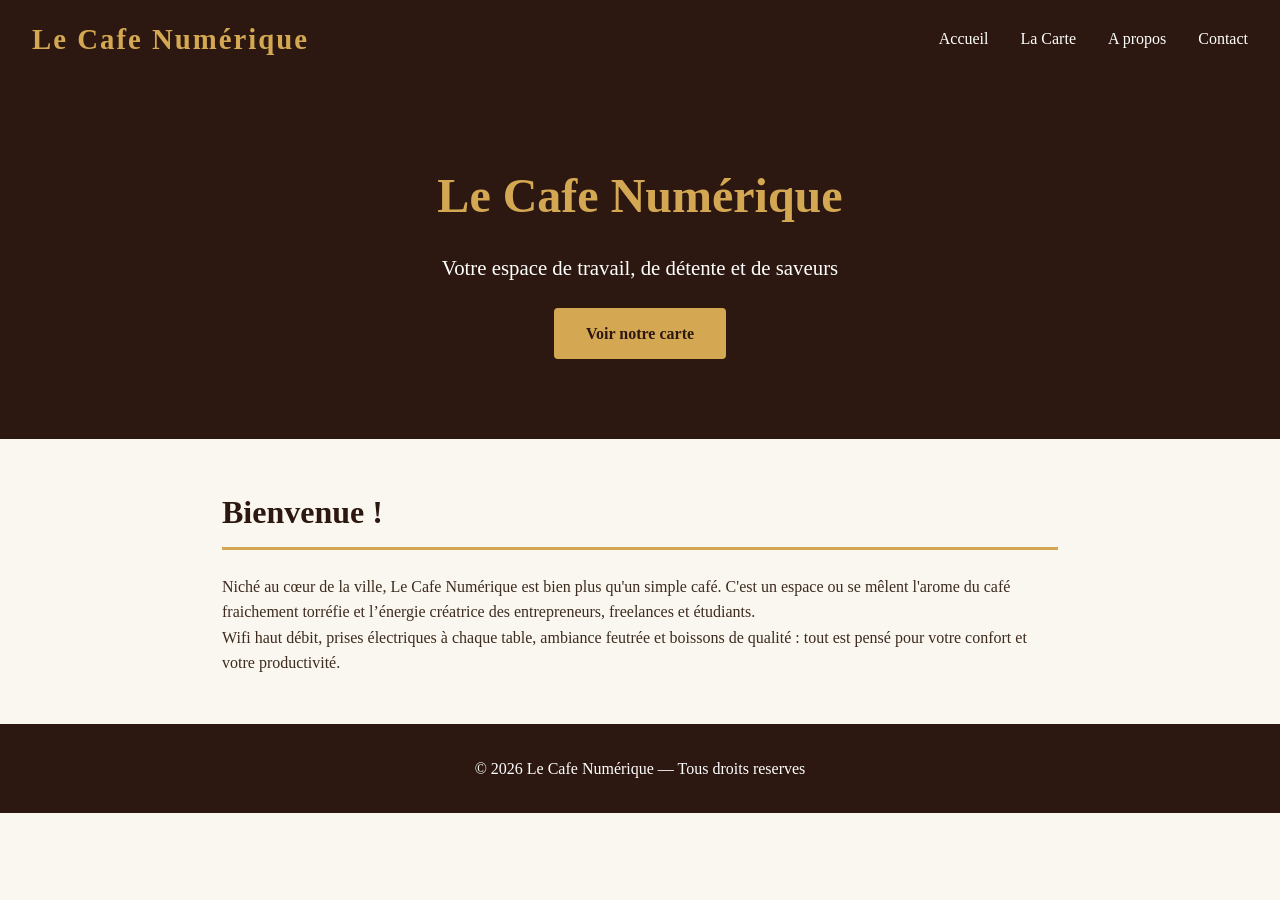
<file: index.html>
<!doctype html>
<html lang="fr">
  <head>
    <meta charset="UTF-8" />
    <meta
      name="viewport"
      content="width=device-width, 
initial-scale=1.0"
    />
    <title>Le Cafe Numerique</title>
    <link rel="stylesheet" href="style.css" />
  </head>
  <body>
    <nav>
      <span class="logo">Le Cafe Numérique</span>
      <ul>
        <li><a href="index.html">Accueil</a></li>
        <li><a href="menu.html">La Carte</a></li>
        <li><a href="apropos.html">A propos</a></li>
        <li><a href="contact.html">Contact</a></li>
      </ul>
    </nav>

    <div class="hero">
      <h1>Le Cafe Numérique</h1>
      <p>Votre espace de travail, de détente et de saveurs</p>
      <a href="menu.html" class="btn">Voir notre carte</a>
    </div>

    <section>
      <h2>Bienvenue !</h2>
      <p>
        Niché au cœur de la ville, Le Cafe Numérique est bien plus qu'un simple
        café. C'est un espace ou se mêlent l'arome du café fraichement torréfie
        et l’énergie créatrice des entrepreneurs, freelances et étudiants.
      </p>
      <p>
        Wifi haut débit, prises électriques à chaque table, ambiance feutrée et
        boissons de qualité : tout est pensé pour votre confort et votre
        productivité.
      </p>
    </section>

    <footer>
      <p>&copy; 2026 Le Cafe Numérique — Tous droits reserves</p>
    </footer>
  </body>
</html>
</file>
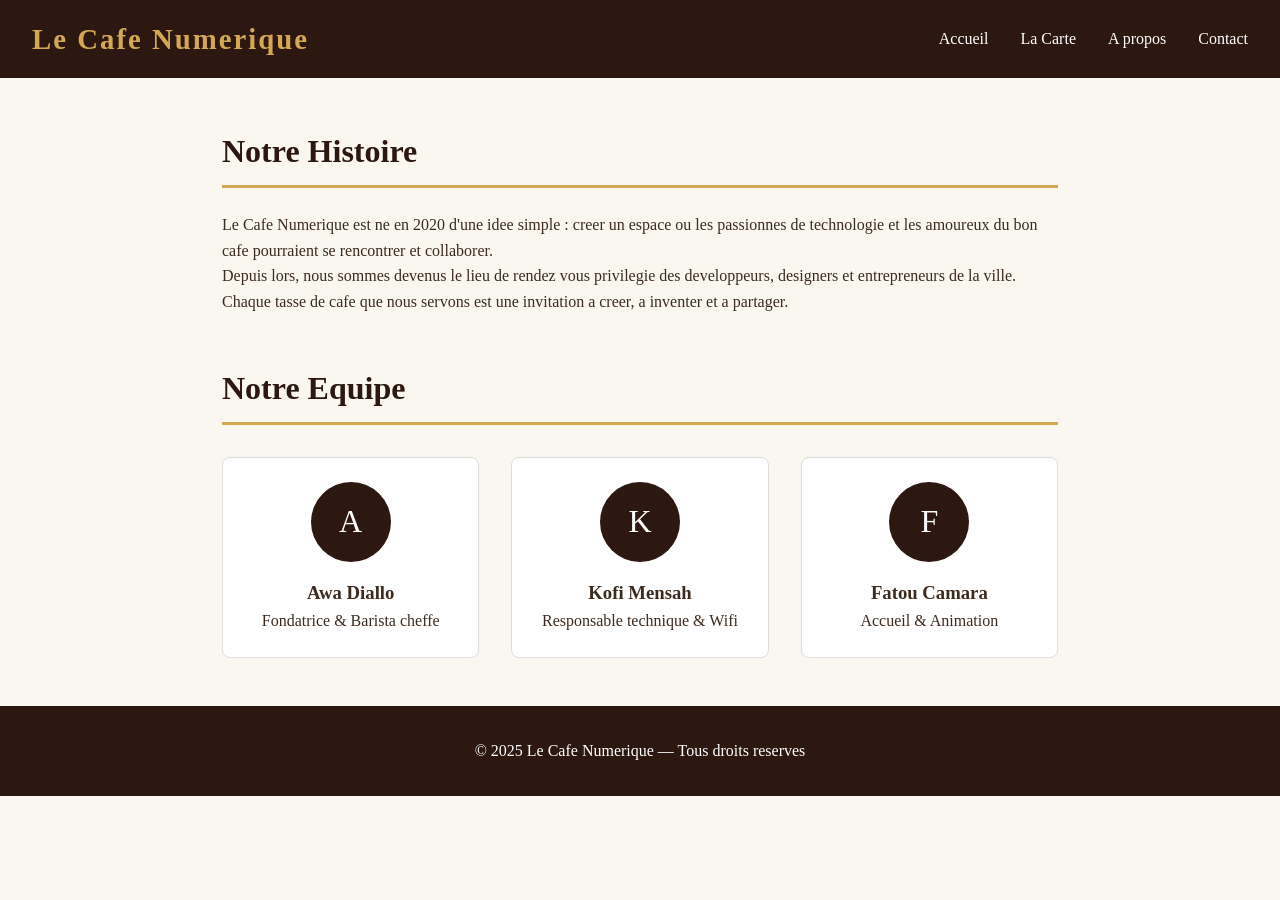
<file: apropos.html>
<!doctype html>
<html lang="fr">
  <head>
    <meta charset="UTF-8" />
    <meta
      name="viewport"
      content="width=device-width, 
initial-scale=1.0"
    />
    <title>A propos — Le Cafe Numerique</title>
    <link rel="stylesheet" href="style.css" />
    <style>
      .equipe {
        display: flex;
        gap: 2rem;
        flex-wrap: wrap;
        margin-top: 2rem;
      }
      .membre {
        background: white;
        border-radius: 8px;
        padding: 1.5rem;
        flex: 1;
        min-width: 200px;
        text-align: center;
        border: 1px solid #ddd;
      }
      .avatar {
        width: 80px;
        height: 80px;
        border-radius: 50%;
        background-color: var(--couleur-principale);
        color: white;
        font-size: 2rem;
        display: flex;
        align-items: center;
        justify-content: center;
        margin: 0 auto 1rem;
      }
    </style>
  </head>
  <body>
    <nav>
      <span class="logo">Le Cafe Numerique</span>
      <ul>
        <li><a href="index.html">Accueil</a></li>
        <li><a href="menu.html">La Carte</a></li>
        <li><a href="apropos.html">A propos</a></li>
        <li><a href="contact.html">Contact</a></li>
      </ul>
    </nav>

    <section>
      <h2>Notre Histoire</h2>
      <p>
        Le Cafe Numerique est ne en 2020 d'une idee simple : creer un espace ou
        les passionnes de technologie et les amoureux du bon cafe pourraient se
        rencontrer et collaborer.
      </p>
      <p>
        Depuis lors, nous sommes devenus le lieu de rendez vous privilegie des
        developpeurs, designers et entrepreneurs de la ville. Chaque tasse de
        cafe que nous servons est une invitation a creer, a inventer et a
        partager.
      </p>
    </section>

    <section>
      <h2>Notre Equipe</h2>
      <div class="equipe">
        <div class="membre">
          <div class="avatar">A</div>
          <h3>Awa Diallo</h3>
          <p>Fondatrice & Barista cheffe</p>
        </div>
        <div class="membre">
          <div class="avatar">K</div>
          <h3>Kofi Mensah</h3>
          <p>Responsable technique & Wifi</p>
        </div>
        <div class="membre">
          <div class="avatar">F</div>
          <h3>Fatou Camara</h3>
          <p>Accueil & Animation</p>
        </div>
      </div>
    </section>
    <footer>
      <p>&copy; 2025 Le Cafe Numerique — Tous droits reserves</p>
    </footer>
  </body>
</html>
</file>
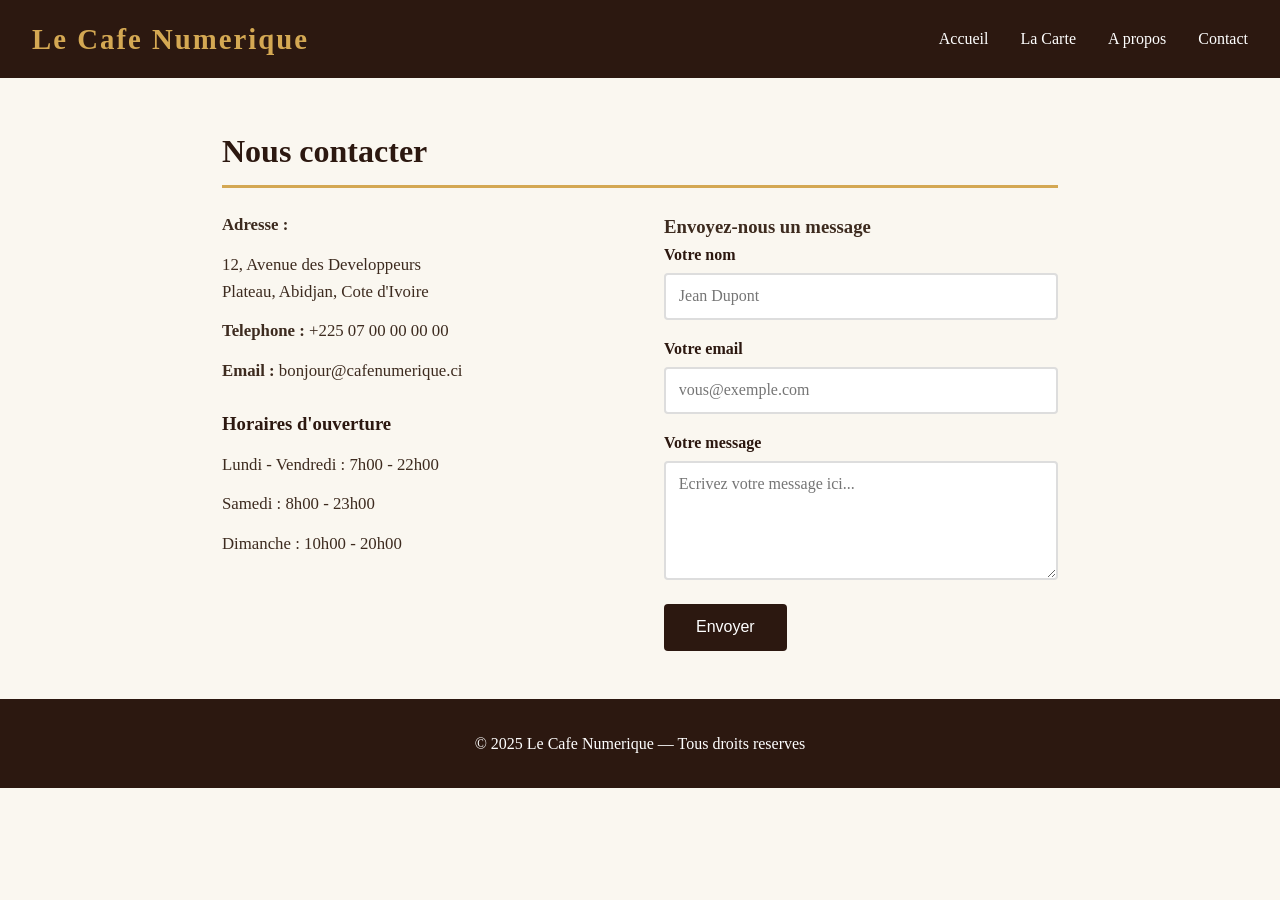
<file: contact.html>
<!doctype html>
<html lang="fr">
  <head>
    <meta charset="UTF-8" />
    <meta
      name="viewport"
      content="width=device-width, 
initial-scale=1.0"
    />
    <title>Contact — Le Cafe Numerique</title>
    <link rel="stylesheet" href="style.css" />
    <style>
      .infos-contact {
        display: flex;
        gap: 3rem;
        flex-wrap: wrap;
      }
      .bloc-info,
      .formulaire {
        flex: 1;
        min-width: 280px;
      }
      .bloc-info p {
        margin-bottom: 0.8rem;
        font-size: 1.05rem;
      }
      .horaires {
        margin-top: 1.5rem;
      }
      .horaires h3 {
        color: var(--couleur-principale);
        margin-bottom: 0.8rem;
      }
      label {
        display: block;
        margin-bottom: 0.3rem;
        font-weight: bold;
        color: var(--couleur-principale);
      }
      input,
      textarea {
        width: 100%;
        padding: 0.8rem;
        border: 2px solid #ddd;
        border-radius: 4px;
        margin-bottom: 1rem;
        font-size: 1rem;
        font-family: var(--police);
      }
      input:focus,
      textarea:focus {
        outline: none;
        border-color: var(--couleur-secondaire);
      }
      button[type="submit"] {
        background-color: var(--couleur-principale);
        color: white;
        border: none;
        padding: 0.9rem 2rem;
        border-radius: 4px;
        font-size: 1rem;
        cursor: pointer;
        transition: background-color 0.3s;
      }
      button[type="submit"]:hover {
        background-color: var(--couleur-secondaire);
        color: var(--couleur-principale);
      }
    </style>
  </head>
  <body>
    <nav>
      <span class="logo">Le Cafe Numerique</span>
      <ul>
        <li><a href="index.html">Accueil</a></li>
        <li><a href="menu.html">La Carte</a></li>
        <li><a href="apropos.html">A propos</a></li>
        <li><a href="contact.html">Contact</a></li>
      </ul>
    </nav>

    <section>
      <h2>Nous contacter</h2>
      <div class="infos-contact">
        <div class="bloc-info">
          <p><strong>Adresse :</strong></p>
          <p>
            12, Avenue des Developpeurs<br />
            Plateau, Abidjan, Cote d'Ivoire
          </p>
          <p><strong>Telephone :</strong> +225 07 00 00 00 00</p>
          <p><strong>Email :</strong> bonjour@cafenumerique.ci</p>
          <div class="horaires">
            <h3>Horaires d'ouverture</h3>
            <p>Lundi - Vendredi : 7h00 - 22h00</p>
            <p>Samedi : 8h00 - 23h00</p>
            <p>Dimanche : 10h00 - 20h00</p>
          </div>
        </div>

        <div class="formulaire">
          <h3>Envoyez-nous un message</h3>
          <form action="#" method="post">
            <label for="nom">Votre nom</label>
            <input
              type="text"
              id="nom"
              name="nom"
              placeholder="Jean Dupont"
              required
            />

            <label for="email">Votre email</label>
            <input
              type="email"
              id="email"
              name="email"
              placeholder="vous@exemple.com"
              required
            />

            <label for="message">Votre message</label>
            <textarea
              id="message"
              name="message"
              rows="5"
              placeholder="Ecrivez votre message ici..."
              required
            ></textarea>

            <button type="submit">Envoyer</button>
          </form>
        </div>
      </div>
    </section>

    <footer>
      <p>&copy; 2025 Le Cafe Numerique — Tous droits reserves</p>
    </footer>
  </body>
</html>
</file>
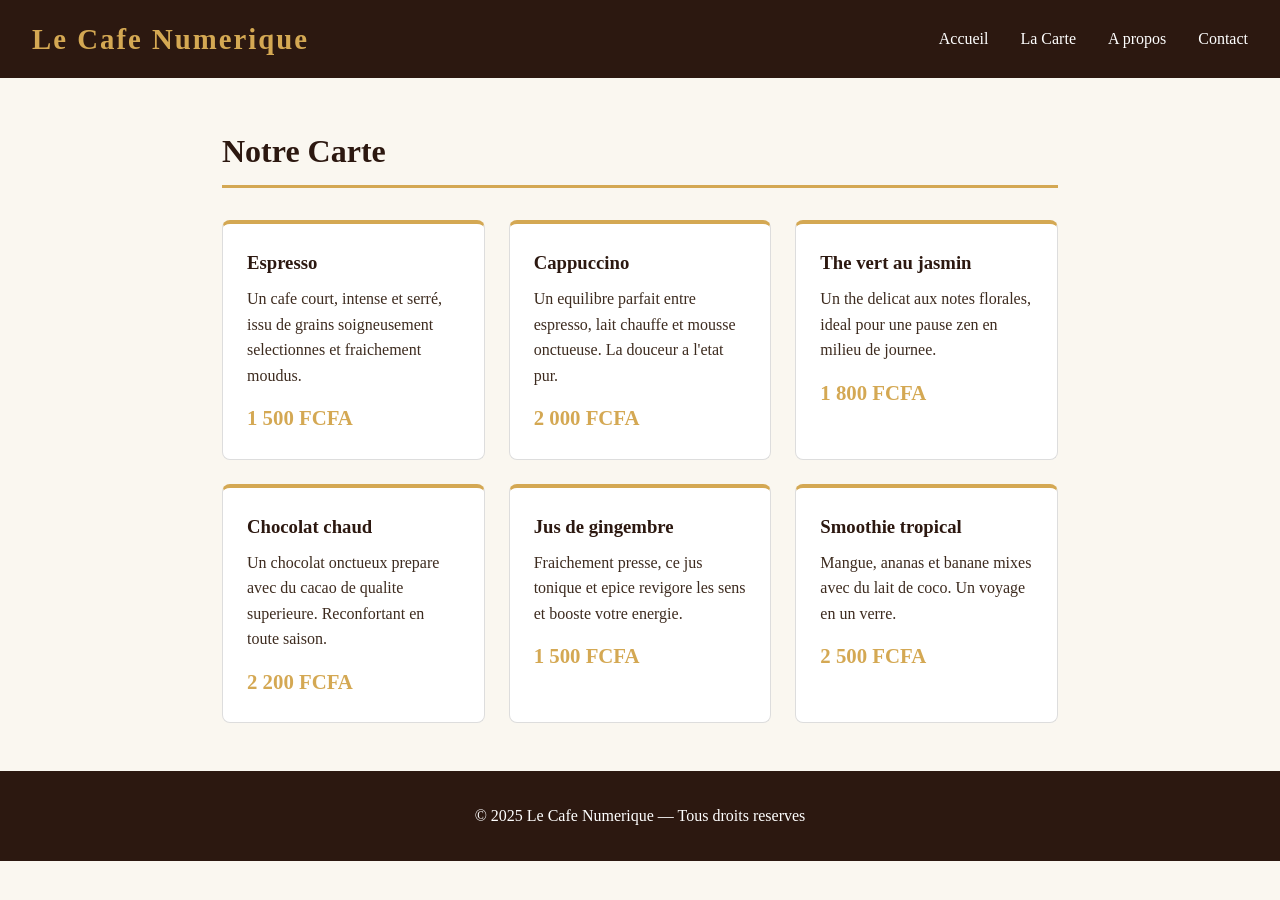
<file: menu.html>
<!doctype html>
<html lang="fr">
  <head>
    <meta charset="UTF-8" />
    <meta
      name="viewport"
      content="width=device-width, 
initial-scale=1.0"
    />
    <title>La Carte — Le Cafe Numerique</title>
    <link rel="stylesheet" href="style.css" />
    <style>
      .grille-menu {
        display: grid;
        grid-template-columns: repeat(auto-fit, minmax(260px, 1fr));
        gap: 1.5rem;
        margin-top: 2rem;
      }
      .carte-boisson {
        background: white;
        border: 1px solid #ddd;
        border-radius: 8px;
        padding: 1.5rem;
        border-top: 4px solid var(--couleur-secondaire);
      }
      .carte-boisson h3 {
        color: var(--couleur-principale);
        margin-bottom: 0.5rem;
      }
      .prix {
        font-size: 1.3rem;
        font-weight: bold;
        color: var(--couleur-secondaire);
        margin-top: 0.8rem;
      }
    </style>
  </head>
  <body>
    <nav>
      <span class="logo">Le Cafe Numerique</span>
      <ul>
        <li><a href="index.html">Accueil</a></li>
        <li><a href="menu.html">La Carte</a></li>
        <li><a href="apropos.html">A propos</a></li>
        <li><a href="contact.html">Contact</a></li>
      </ul>
    </nav>

    <section>
      <h2>Notre Carte</h2>
      <div class="grille-menu">
        <div class="carte-boisson">
          <h3>Espresso</h3>
          <p>
            Un cafe court, intense et serré, issu de grains soigneusement
            selectionnes et fraichement moudus.
          </p>
          <p class="prix">1 500 FCFA</p>
        </div>

        <div class="carte-boisson">
          <h3>Cappuccino</h3>
          <p>
            Un equilibre parfait entre espresso, lait chauffe et mousse
            onctueuse. La douceur a l'etat pur.
          </p>
          <p class="prix">2 000 FCFA</p>
        </div>

        <div class="carte-boisson">
          <h3>The vert au jasmin</h3>
          <p>
            Un the delicat aux notes florales, ideal pour une pause zen en
            milieu de journee.
          </p>
          <p class="prix">1 800 FCFA</p>
        </div>

        <div class="carte-boisson">
          <h3>Chocolat chaud</h3>
          <p>
            Un chocolat onctueux prepare avec du cacao de qualite superieure.
            Reconfortant en toute saison.
          </p>
          <p class="prix">2 200 FCFA</p>
        </div>

        <div class="carte-boisson">
          <h3>Jus de gingembre</h3>
          <p>
            Fraichement presse, ce jus tonique et epice revigore les sens et
            booste votre energie.
          </p>
          <p class="prix">1 500 FCFA</p>
        </div>

        <div class="carte-boisson">
          <h3>Smoothie tropical</h3>
          <p>
            Mangue, ananas et banane mixes avec du lait de coco. Un voyage en un
            verre.
          </p>
          <p class="prix">2 500 FCFA</p>
        </div>
      </div>
    </section>

    <footer>
      <p>&copy; 2025 Le Cafe Numerique — Tous droits reserves</p>
    </footer>
  </body>
</html>
</file>
<file: style.css>
/* ============================= 
   STYLES GLOBAUX — Cafe Numerique 
   ============================= */

/* Reset de base */
* {
  margin: 0;
  padding: 0;
  box-sizing: border-box;
}

/* Variables CSS */
:root {
  --couleur-principale: #2c1810; /* marron cafe */
  --couleur-secondaire: #d4a853; /* dore */
  --couleur-fond: #faf7f0; /* creme */
  --couleur-texte: #3d2b1f; /* marron fonce */
  --police: "Georgia", serif;
}

body {
  font-family: var(--police);
  background-color: var(--couleur-fond);
  color: var(--couleur-texte);
  line-height: 1.6;
}

/* ── NAVIGATION ── */
nav {
  background-color: var(--couleur-principale);
  padding: 1rem 2rem;
  display: flex;
  justify-content: space-between;
  align-items: center;
}
nav .logo {
  color: var(--couleur-secondaire);
  font-size: 1.8rem;
  font-weight: bold;
  letter-spacing: 2px;
}
nav ul {
  list-style: none;
  display: flex;
  gap: 2rem;
}
nav a {
  color: white;
  text-decoration: none;
  font-size: 1rem;
  transition: color 0.3s;
}
nav a:hover {
  color: var(--couleur-secondaire);
}

/* ── HERO ── */
.hero {
  background-color: var(--couleur-principale);
  color: white;
  text-align: center;
  padding: 5rem 2rem;
}
.hero h1 {
  font-size: 3rem;
  color: var(--couleur-secondaire);
  margin-bottom: 1rem;
}
.hero p {
  font-size: 1.3rem;
}

/* ── SECTIONS ── */
section {
  max-width: 900px;
  margin: 3rem auto;
  padding: 0 2rem;
}
h2 {
  color: var(--couleur-principale);
  font-size: 2rem;
  border-bottom: 3px solid var(--couleur-secondaire);
  padding-bottom: 0.5rem;
  margin-bottom: 1.5rem;
}
/* ── FOOTER ── */
footer {
  background-color: var(--couleur-principale);
  color: white;
  text-align: center;
  padding: 2rem;
  margin-top: 3rem;
}

/* ── BOUTON ── */
.btn {
  display: inline-block;
  background-color: var(--couleur-secondaire);
  color: var(--couleur-principale);
  padding: 0.8rem 2rem;
  border-radius: 4px;
  text-decoration: none;
  font-weight: bold;
  margin-top: 1.5rem;
  transition: background-color 0.3s;
}
.btn:hover {
  background-color: white;
}
</file>
